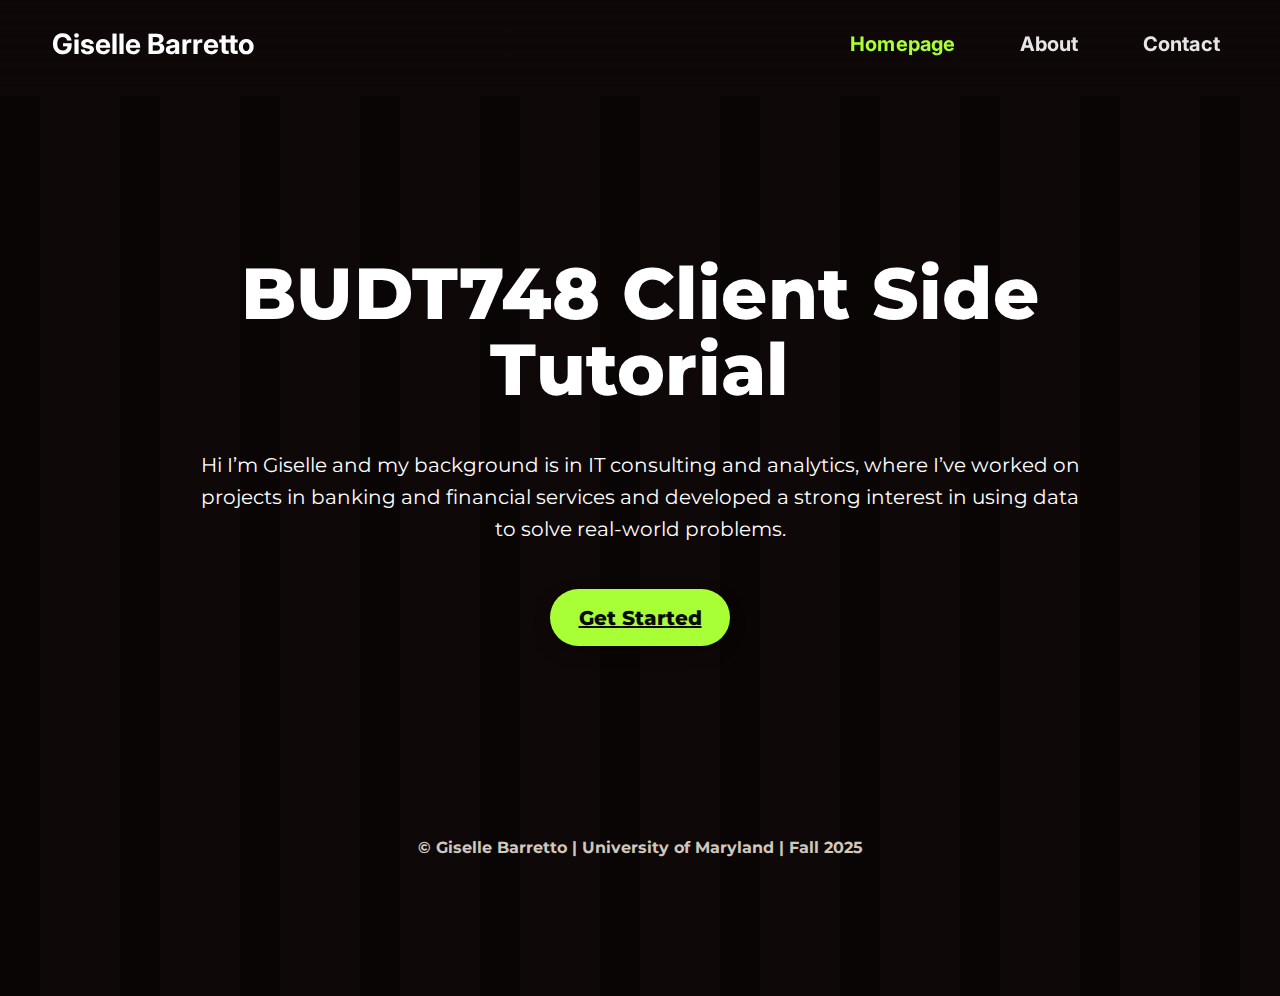
<file: index.html>
<!DOCTYPE html>
<html lang="en">
  <head>
    <meta charset="UTF-8" />
    <meta http-equiv="X-UA-Compatible" content="IE=edge" />
    <meta name="viewport" content="width=device-width, initial-scale=1.0" />

    <!-- Fonts -->
    <link href="https://fonts.googleapis.com/css2?family=Inter:wght@700&family=Montserrat:wght@400;700;800&display=swap" rel="stylesheet" />

    <!-- Bootstrap CSS FIRST -->
    <link href="https://cdn.jsdelivr.net/npm/bootstrap@5.3.3/dist/css/bootstrap.min.css"
          rel="stylesheet"
          integrity="sha384-QWTKZyjpPEjISv5WaRU9OFeRpok6YctnYmDr5pNlyT2bRjXh0JMhjY6hW+ALEwIH"
          crossorigin="anonymous" />

    <!-- Your CSS AFTER Bootstrap so overrides win -->
    <link rel="stylesheet" href="./vars.css" />
    <link rel="stylesheet" href="./style.css" />

    <title>BUDT748 Client Side Tutorial</title>
  </head>
  <body id="top">
    <!-- Bootstrap Navbar -->
    <nav class="navbar navbar-expand-lg navbar-dark bg-dark fixed-top">
      <div class="container">
        <a class="navbar-brand fw-bold" href="index.html">Giselle Barretto</a>
        <button class="navbar-toggler" type="button" data-bs-toggle="collapse"
                data-bs-target="#navbarNav" aria-controls="navbarNav"
                aria-expanded="false" aria-label="Toggle navigation">
          <span class="navbar-toggler-icon"></span>
        </button>

        <div class="collapse navbar-collapse" id="navbarNav">
          <ul class="navbar-nav ms-auto">
            <li class="nav-item"><a class="nav-link active" href="index.html">Homepage</a></li>
            <li class="nav-item"><a class="nav-link" href="about.html">About</a></li>
            <li class="nav-item"><a class="nav-link" href="contact.html">Contact</a></li>
          </ul>
        </div>
      </div>
    </nav>

    <div class="landing-page">
      <!-- HERO -->
      <main id="home" class="hero">
        <h1 class="budt-748-client-side-tutorial">BUDT748 Client Side Tutorial</h1>
        <p class="hi-i-m-giselle">
          Hi I’m Giselle and my background is in IT consulting and analytics,
          where I’ve worked on projects in banking and financial services and
          developed a strong interest in using data to solve real-world problems.
        </p>
        <a class="cta" href="about.html"><span class="get-started">Get Started</span></a>
      </main>

      <!-- Footer -->
      <footer class="giselle-barretto-university-of-maryland-fall-2025">
        © Giselle Barretto | University of Maryland | Fall 2025
      </footer>
    </div>

    <!-- Bootstrap JS -->
    <script src="https://cdn.jsdelivr.net/npm/bootstrap@5.3.3/dist/js/bootstrap.bundle.min.js"
            integrity="sha384-YvpcrYf0tY3lHB60NNkmXc5s9fDVZLESaAA55NDzOxhy9GkcIdslK1eN7N6jIeHz"
            crossorigin="anonymous"></script>
  </body>
</html>
</file>
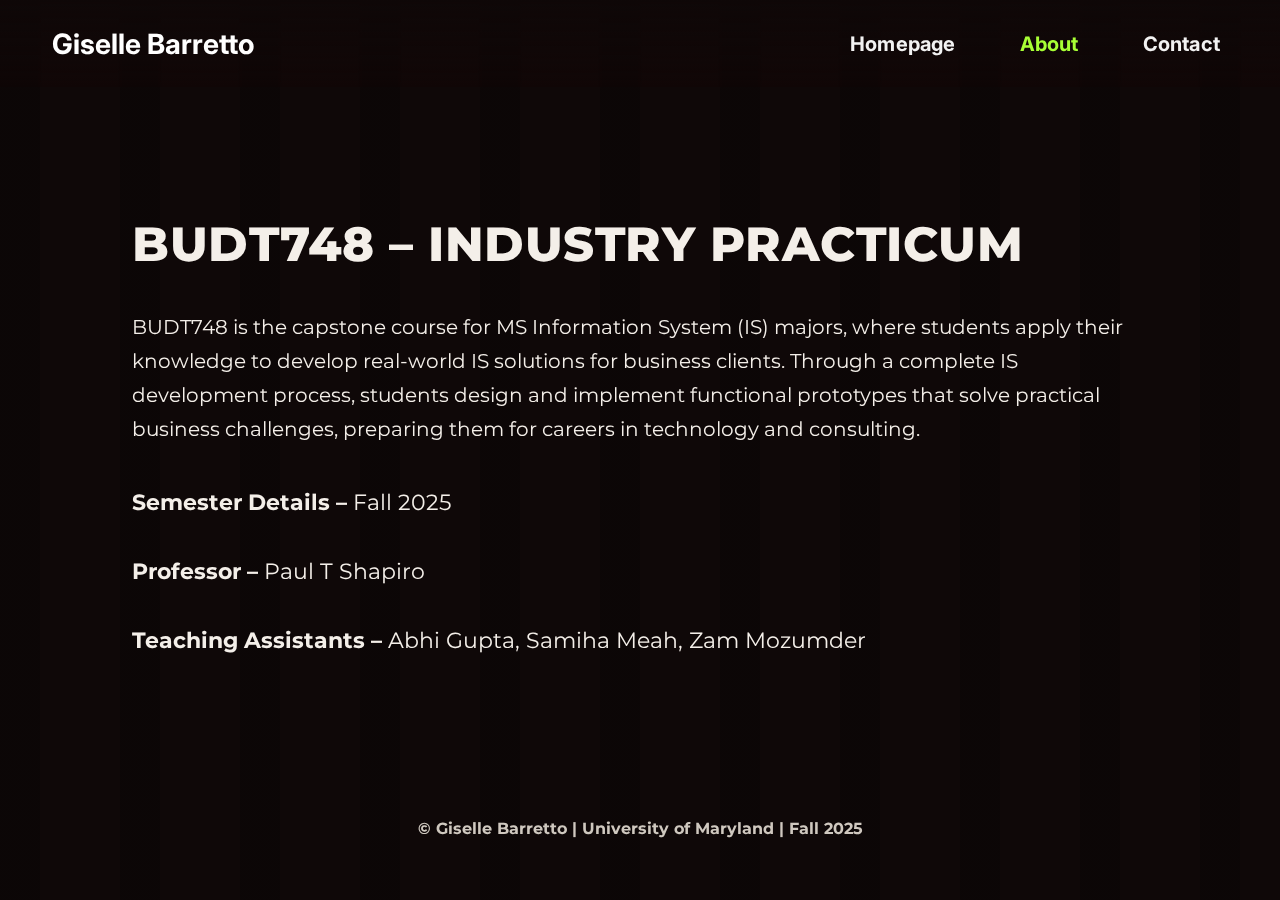
<file: about.html>
<!DOCTYPE html>
<html lang="en">
  <head>
    <meta charset="UTF-8" />
    <meta name="viewport" content="width=device-width, initial-scale=1" />
    <title>About • BUDT748</title>

    <!-- Fonts -->
    <link href="https://fonts.googleapis.com/css2?family=Inter:wght@700&family=Montserrat:wght@400;700;800&display=swap" rel="stylesheet" />

    <!-- Bootstrap CSS FIRST -->
    <link href="https://cdn.jsdelivr.net/npm/bootstrap@5.3.3/dist/css/bootstrap.min.css"
          rel="stylesheet"
          integrity="sha384-QWTKZyjpPEjISv5WaRU9OFeRpok6YctnYmDr5pNlyT2bRjXh0JMhjY6hW+ALEwIH"
          crossorigin="anonymous" />

    <!-- Your CSS AFTER Bootstrap so overrides win -->
    <link rel="stylesheet" href="style2.css" />
  </head>
  <body id="top">
    <!-- Navbar -->
    <nav class="navbar navbar-expand-lg navbar-dark bg-dark fixed-top">
      <div class="container">
        <a class="navbar-brand fw-bold" href="index.html">Giselle Barretto</a>
        <button class="navbar-toggler" type="button" data-bs-toggle="collapse"
                data-bs-target="#navbarNav" aria-controls="navbarNav"
                aria-expanded="false" aria-label="Toggle navigation">
          <span class="navbar-toggler-icon"></span>
        </button>

        <div class="collapse navbar-collapse" id="navbarNav">
          <ul class="navbar-nav ms-auto">
            <li class="nav-item"><a class="nav-link" href="index.html">Homepage</a></li>
            <li class="nav-item"><a class="nav-link active" href="about.html">About</a></li>
            <li class="nav-item"><a class="nav-link" href="contact.html">Contact</a></li>
          </ul>
        </div>
      </div>
    </nav>

    <!-- ABOUT CONTENT -->
    <main class="about">
      <div class="site-container">
        <h1 class="about-heading">BUDT748 – INDUSTRY PRACTICUM</h1>
        <p class="about-body">
          BUDT748 is the capstone course for MS Information System (IS) majors,
          where students apply their knowledge to develop real-world IS solutions
          for business clients. Through a complete IS development process, students
          design and implement functional prototypes that solve practical business
          challenges, preparing them for careers in technology and consulting.
        </p>

        <p class="about-row"><span class="label">Semester Details – </span><span>Fall 2025</span></p>
        <p class="about-row"><span class="label">Professor – </span><span>Paul T Shapiro</span></p>
        <p class="about-row">
          <span class="label">Teaching Assistants – </span>
          <span>Abhi Gupta, Samiha Meah, Zam Mozumder</span>
        </p>
      </div>
    </main>

    <!-- FOOTER -->
    <footer class="site-footer">© Giselle Barretto | University of Maryland | Fall 2025</footer>

    <!-- Bootstrap JS -->
    <script src="https://cdn.jsdelivr.net/npm/bootstrap@5.3.3/dist/js/bootstrap.bundle.min.js"
            integrity="sha384-YvpcrYf0tY3lHB60NNkmXc5s9fDVZLESaAA55NDzOxhy9GkcIdslK1eN7N6jIeHz"
            crossorigin="anonymous"></script>
  </body>
</html>
</file>
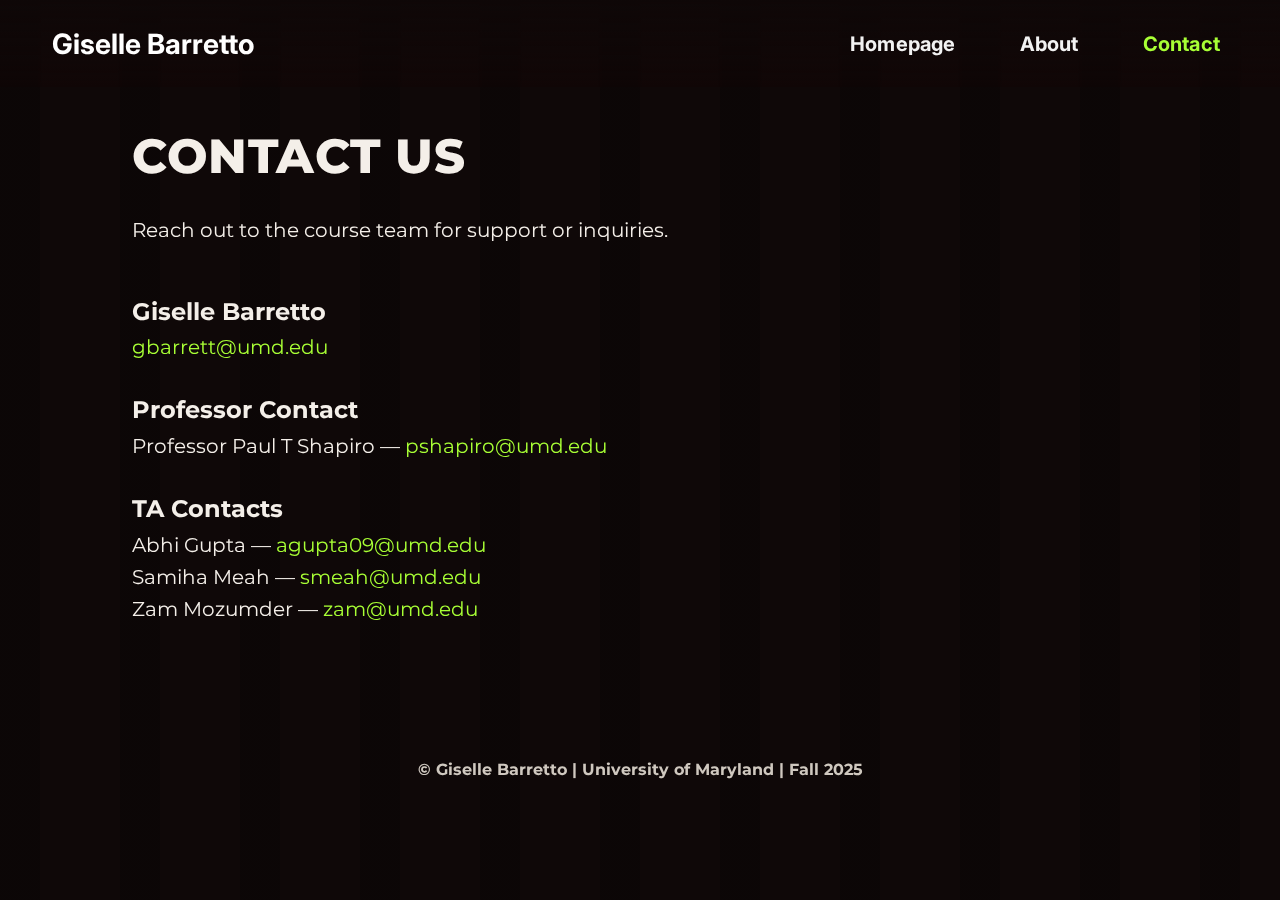
<file: contact.html>
<!DOCTYPE html>
<html lang="en">
  <head>
    <meta charset="UTF-8" />
    <meta http-equiv="X-UA-Compatible" content="IE=edge" />
    <meta name="viewport" content="width=device-width, initial-scale=1.0" />
    <title>Contact • BUDT748</title>

    <!-- Fonts -->
    <link href="https://fonts.googleapis.com/css2?family=Inter:wght@700&family=Montserrat:wght@400;700;800&display=swap" rel="stylesheet" />

    <!-- Bootstrap CSS FIRST -->
    <link href="https://cdn.jsdelivr.net/npm/bootstrap@5.3.3/dist/css/bootstrap.min.css"
          rel="stylesheet"
          integrity="sha384-QWTKZyjpPEjISv5WaRU9OFeRpok6YctnYmDr5pNlyT2bRjXh0JMhjY6hW+ALEwIH"
          crossorigin="anonymous" />

    <!-- Your CSS AFTER Bootstrap -->
    <link rel="stylesheet" href="./style3.css" />
  </head>
  <body id="top">
    <!-- Navbar -->
    <nav class="navbar navbar-expand-lg navbar-dark bg-dark fixed-top">
      <div class="container">
        <a class="navbar-brand fw-bold" href="index.html">Giselle Barretto</a>
        <button class="navbar-toggler" type="button" data-bs-toggle="collapse"
                data-bs-target="#navbarNav" aria-controls="navbarNav"
                aria-expanded="false" aria-label="Toggle navigation">
          <span class="navbar-toggler-icon"></span>
        </button>

        <div class="collapse navbar-collapse" id="navbarNav">
          <ul class="navbar-nav ms-auto">
            <li class="nav-item"><a class="nav-link" href="index.html">Homepage</a></li>
            <li class="nav-item"><a class="nav-link" href="about.html">About</a></li>
            <li class="nav-item"><a class="nav-link active" href="contact.html">Contact</a></li>
          </ul>
        </div>
      </div>
    </nav>

    <!-- CONTACT CONTENT -->
    <main class="contact-page">
      <div class="site-container">
        <h1 class="contact-heading">Contact Us</h1>
        <p class="contact-subtitle">Reach out to the course team for support or inquiries.</p>

        <div class="contact-block">
          <h2>Giselle Barretto</h2>
          <p><a href="mailto:gbarrett@umd.edu">gbarrett@umd.edu</a></p>
        </div>

        <div class="contact-block">
          <h2>Professor Contact</h2>
          <p>Professor Paul T Shapiro — <a href="mailto:pshapiro@umd.edu">pshapiro@umd.edu</a></p>
        </div>

        <div class="contact-block">
          <h2>TA Contacts</h2>
          <p>Abhi Gupta — <a href="mailto:agupta09@umd.edu">agupta09@umd.edu</a></p>
          <p>Samiha Meah — <a href="mailto:smeah@umd.edu">smeah@umd.edu</a></p>
          <p>Zam Mozumder — <a href="mailto:zam@umd.edu">zam@umd.edu</a></p>
        </div>
      </div>
    </main>

    <!-- Footer -->
    <footer class="site-footer">© Giselle Barretto | University of Maryland | Fall 2025</footer>

    <!-- Bootstrap JS -->
    <script src="https://cdn.jsdelivr.net/npm/bootstrap@5.3.3/dist/js/bootstrap.bundle.min.js"
            integrity="sha384-YvpcrYf0tY3lHB60NNkmXc5s9fDVZLESaAA55NDzOxhy9GkcIdslK1eN7N6jIeHz"
            crossorigin="anonymous"></script>
  </body>
</html>
</file>
<file: vars.css>
/* Figma Styles of your File */
:root {
  /* Colors */
  /* Fonts */
  /* Effects */
}
/* Figma Color Variables of your File */
</file>
<file: style2.css>
:root {
  --bg: #0f0808;
  --stripe: #00000033;
  --text: #f4efe9;
  --muted: #cfc8bf;
  --accent: #a8ff35;
  --container: 1064px;
}

* { box-sizing: border-box; }

html, body { margin: 0; padding: 0; width: 100%; height: 100%; }
html { scroll-behavior: smooth; }

/* Offset for fixed-top navbar (taller now) */
body {
  font-family: "Montserrat", system-ui, -apple-system, Segoe UI, Roboto, Arial, sans-serif;
  color: var(--text);
  background: repeating-linear-gradient(
      to right, var(--stripe) 0, var(--stripe) 40px,
      transparent 40px, transparent 120px
    ), var(--bg);
  padding-top: 96px;
}

/* Helpers: renamed from .container to avoid clashing with Bootstrap */
.site-container {
  max-width: var(--container);
  margin: 0 auto;
  padding: 0 24px;
}

/* ===== Bootstrap navbar overrides ===== */
.navbar.bg-dark {
  background: linear-gradient(to bottom, rgba(15, 8, 8, 0.9), rgba(15, 8, 8, 0)) !important;
  backdrop-filter: saturate(140%) blur(2px);
}
.navbar-brand {
  font-family: "Inter", sans-serif;
  font-weight: 700;
  font-size: 28px;
  color: #fff !important;
  text-decoration: none;
}
.navbar-nav .nav-link {
  font-family: "Inter", sans-serif;
  font-weight: 700;
  font-size: 20px;
  color: #fff !important;
  opacity: 0.95;
  text-decoration: none;
  transition: color 0.2s ease, opacity 0.2s ease;
}

/* ===== Navbar spacing tweaks (more breathing room) ===== */
.navbar {
  padding-top: 1.1rem;
  padding-bottom: 1.1rem;
}
.navbar-nav { gap: clamp(20px, 5vw, 48px); }
.navbar-nav .nav-link {
  padding: 0.25rem 0.5rem;
  letter-spacing: 0.2px;
}
.navbar .container { max-width: 1200px; }

.navbar-nav .nav-link:hover,
.navbar-nav .nav-link:focus,
.navbar-nav .nav-link.active,
.navbar-nav .nav-link.show {
  opacity: 1;
  color: var(--accent) !important;
  text-decoration: none;
}

/* ===== About ===== */
.about { padding: 120px 0; }

.about .site-container {
  display: flex;
  flex-direction: column;
  gap: 28px;
}

.about-heading {
  font-weight: 800;
  font-size: 48px;
  text-transform: uppercase;
  letter-spacing: 0.5px;
  margin: 0 0 8px;
}

.about-body {
  font-weight: 400;
  font-size: 20px;
  line-height: 1.7;
  margin: 0 0 8px;
}

.about-row {
  font-size: 22px;
  line-height: 1.5;
  margin: 4px 0;
}

.label { font-weight: 700; }

/* ===== Footer ===== */
.site-footer {
  text-align: center;
  padding: 36px 16px;
  color: var(--muted);
  font-size: 16px;
  font-weight: 700;
}

/* Responsive */
@media (max-width: 991.98px) {
  .navbar-collapse { padding: 0.5rem 0; }
  .navbar-nav { gap: 0.25rem; }
  .navbar-nav .nav-link { padding: 0.5rem 0; }
}
@media (max-width: 900px) {
  .navbar-brand { font-size: 24px; }
  .about-heading { font-size: 40px; }
}
@media (max-width: 700px) {
  body { padding-top: 76px; }
}
</file>
<file: style3.css>
:root {
  --bg: #0f0808;
  --stripe: #00000033;
  --text: #f4efe9;
  --muted: #cfc8bf;
  --accent: #a8ff35;
  --container: 1064px;
  --header-h: 84px;
}

html, body { margin: 0; padding: 0; width: 100%; height: 100%; }
* { box-sizing: border-box; }
html { scroll-behavior: smooth; }

/* Offset for fixed-top navbar (taller now) */
body {
  font-family: "Montserrat", system-ui, -apple-system, Segoe UI, Roboto, Arial, sans-serif;
  color: var(--text);
  background: repeating-linear-gradient(
      to right, var(--stripe) 0, var(--stripe) 40px,
      transparent 40px, transparent 120px
    ), var(--bg);
  padding-top: 96px;
}

/* Helpers: renamed from .container to avoid clashing with Bootstrap */
.site-container {
  max-width: var(--container);
  margin: 0 auto;
  padding: 0 24px;
}

/* ===== Bootstrap navbar overrides ===== */
.navbar.bg-dark {
  background: linear-gradient(to bottom, rgba(15, 8, 8, 0.9), rgba(15, 8, 8, 0)) !important;
  backdrop-filter: saturate(140%) blur(2px);
}
.navbar-brand {
  font-family: "Inter", sans-serif;
  font-weight: 700;
  font-size: 28px;
  color: #fff !important;
  text-decoration: none;
}
.navbar-nav .nav-link {
  font-family: "Inter", sans-serif;
  font-weight: 700;
  font-size: 20px;
  color: #fff !important;
  opacity: 0.95;
  text-decoration: none;
  transition: color 0.2s ease, opacity 0.2s ease;
}

/* ===== Navbar spacing tweaks (more breathing room) ===== */
.navbar {
  padding-top: 1.1rem;
  padding-bottom: 1.1rem;
}
.navbar-nav { gap: clamp(20px, 5vw, 48px); }
.navbar-nav .nav-link {
  padding: 0.25rem 0.5rem;
  letter-spacing: 0.2px;
}
.navbar .container { max-width: 1200px; }

.navbar-nav .nav-link:hover,
.navbar-nav .nav-link:focus,
.navbar-nav .nav-link.active,
.navbar-nav .nav-link.show {
  opacity: 1;
  color: var(--accent) !important;
  text-decoration: none;
}

/* ===== Contact Page ===== */
/* Increased top padding to add a little more distance from the navbar */
.contact-page { padding: 32px 0 96px; }  /* top | sides | bottom */

.contact-page .site-container {
  display: flex;
  flex-direction: column;
  gap: 24px;
}

.contact-heading {
  font-weight: 800;
  font-size: 48px;
  text-transform: uppercase;
  margin: 0;
  letter-spacing: 0.5px;
}

.contact-subtitle {
  font-size: 20px;
  line-height: 1.6;
  margin: 4px 0 20px;
}

.contact-block h2 {
  font-size: 24px;
  font-weight: 700;
  margin: 8px 0 6px;
}
.contact-block p {
  margin: 2px 0;
  font-size: 20px;
}

.contact-block a {
  color: var(--accent);
  text-decoration: none;
}
.contact-block a:hover { text-decoration: underline; }

/* ===== Footer ===== */
.site-footer {
  text-align: center;
  padding: 36px 16px;
  color: var(--muted);
  font-size: 16px;
  font-weight: 700;
}

/* Responsive */
@media (max-width: 991.98px) {
  .navbar-collapse { padding: 0.5rem 0; }
  .navbar-nav { gap: 0.25rem; }
  .navbar-nav .nav-link { padding: 0.5rem 0; }
}
@media (max-width: 900px) {
  .navbar-brand { font-size: 24px; }
  .contact-heading { font-size: 40px; }
}
@media (max-width: 700px) {
  body { padding-top: 76px; }
  .contact-page { padding-top: 16px; }  /* a touch more space on mobile too */
}
</file>
<file: style.css>
/* Reset margins on html/body to remove white edges */
html,
body {
  margin: 0;
  padding: 0;
  width: 100%;
  height: 100%;
  background: #0f0808; /* fallback solid color */
}

/* Offset for fixed-top Bootstrap navbar (taller now) */
body { padding-top: 96px; }

/* Global + background */
html { scroll-behavior: smooth; }

.landing-page,
.landing-page * { box-sizing: border-box; }

.landing-page {
  min-height: 100vh;
  overflow: hidden;
  background: repeating-linear-gradient(
      to right,
      rgba(0, 0, 0, 0.35) 0,
      rgba(0, 0, 0, 0.35) 40px,
      transparent 40px,
      transparent 120px
    ),
    #0f0808;
  color: #f4efe9;
  font-family: "Montserrat", system-ui, -apple-system, Segoe UI, Roboto, Arial, sans-serif;
}

/* ===== Bootstrap navbar overrides ===== */
.navbar.bg-dark {
  background: linear-gradient(to bottom, rgba(15, 8, 8, 0.9), rgba(15, 8, 8, 0)) !important;
  backdrop-filter: blur(2px);
  -webkit-backdrop-filter: blur(2px);
}
.navbar-brand {
  font-family: "Inter", sans-serif;
  font-weight: 700;
  font-size: 28px;
  color: #ffffff !important;
  text-decoration: none;
}
.navbar-nav .nav-link {
  font-family: "Inter", sans-serif;
  font-weight: 700;
  font-size: 20px;
  color: #ffffff !important;
  opacity: 0.9;
  text-decoration: none;
  transition: color 0.2s ease, opacity 0.2s ease;
}

/* ===== Navbar spacing tweaks (more breathing room) ===== */
.navbar {
  padding-top: 1.1rem;
  padding-bottom: 1.1rem;
}
.navbar-nav { gap: clamp(20px, 5vw, 48px); }
.navbar-nav .nav-link {
  padding: 0.25rem 0.5rem;
  letter-spacing: 0.2px;
}
.navbar .container { max-width: 1200px; }

.navbar-nav .nav-link:hover,
.navbar-nav .nav-link:focus,
.navbar-nav .nav-link.active,
.navbar-nav .nav-link.show {
  opacity: 1;
  color: #a8ff35 !important;
  text-decoration: none;
}

/* -------- HERO -------- */
.hero {
  width: min(980px, 92%);
  margin: 0 auto;
  padding: 160px 0 96px;
  display: flex;
  flex-direction: column;
  align-items: center;
  gap: 28px;
  text-align: center;
  min-height: calc(100vh - 160px);
}
.budt-748-client-side-tutorial {
  font-family: "Montserrat", sans-serif;
  font-weight: 800;
  font-size: clamp(36px, 7vw, 72px);
  line-height: 1.05;
  letter-spacing: 0.3px;
  color: #ffffff;
}
.hi-i-m-giselle {
  max-width: 900px;
  font-weight: 400;
  font-size: 20px;
  line-height: 1.6;
  color: #ffffff;
  margin-top: 6px;
}

/* CTA button */
.cta {
  display: inline-grid;
  place-items: center;
  width: 180px;
  height: 57px;
  border-radius: 50px;
  background: #a8ff35;
  color: #0a0a0a;
  box-shadow: 0 6px 16px rgba(0, 0, 0, 0.35);
  font-weight: 800;
  transition: transform 0.08s ease, box-shadow 0.08s ease;
}
.cta:hover { transform: translateY(-1px); box-shadow: 0 10px 22px rgba(0,0,0,0.45); }
.get-started { font-size: 20px; }

/* Footer */
.giselle-barretto-university-of-maryland-fall-2025 {
  text-align: center;
  font-weight: 700;
  font-size: 16px;
  color: #cfc8bf;
  padding-bottom: 36px;
}

/* Responsive */
@media (max-width: 991.98px) {
  .navbar-collapse { padding: 0.5rem 0; }
  .navbar-nav { gap: 0.25rem; }
  .navbar-nav .nav-link { padding: 0.5rem 0; }
}
@media (max-width: 700px) {
  body { padding-top: 76px; }
  .navbar-brand { font-size: 24px; }
  .navbar-nav .nav-link { font-size: 18px; }
}
</file>
